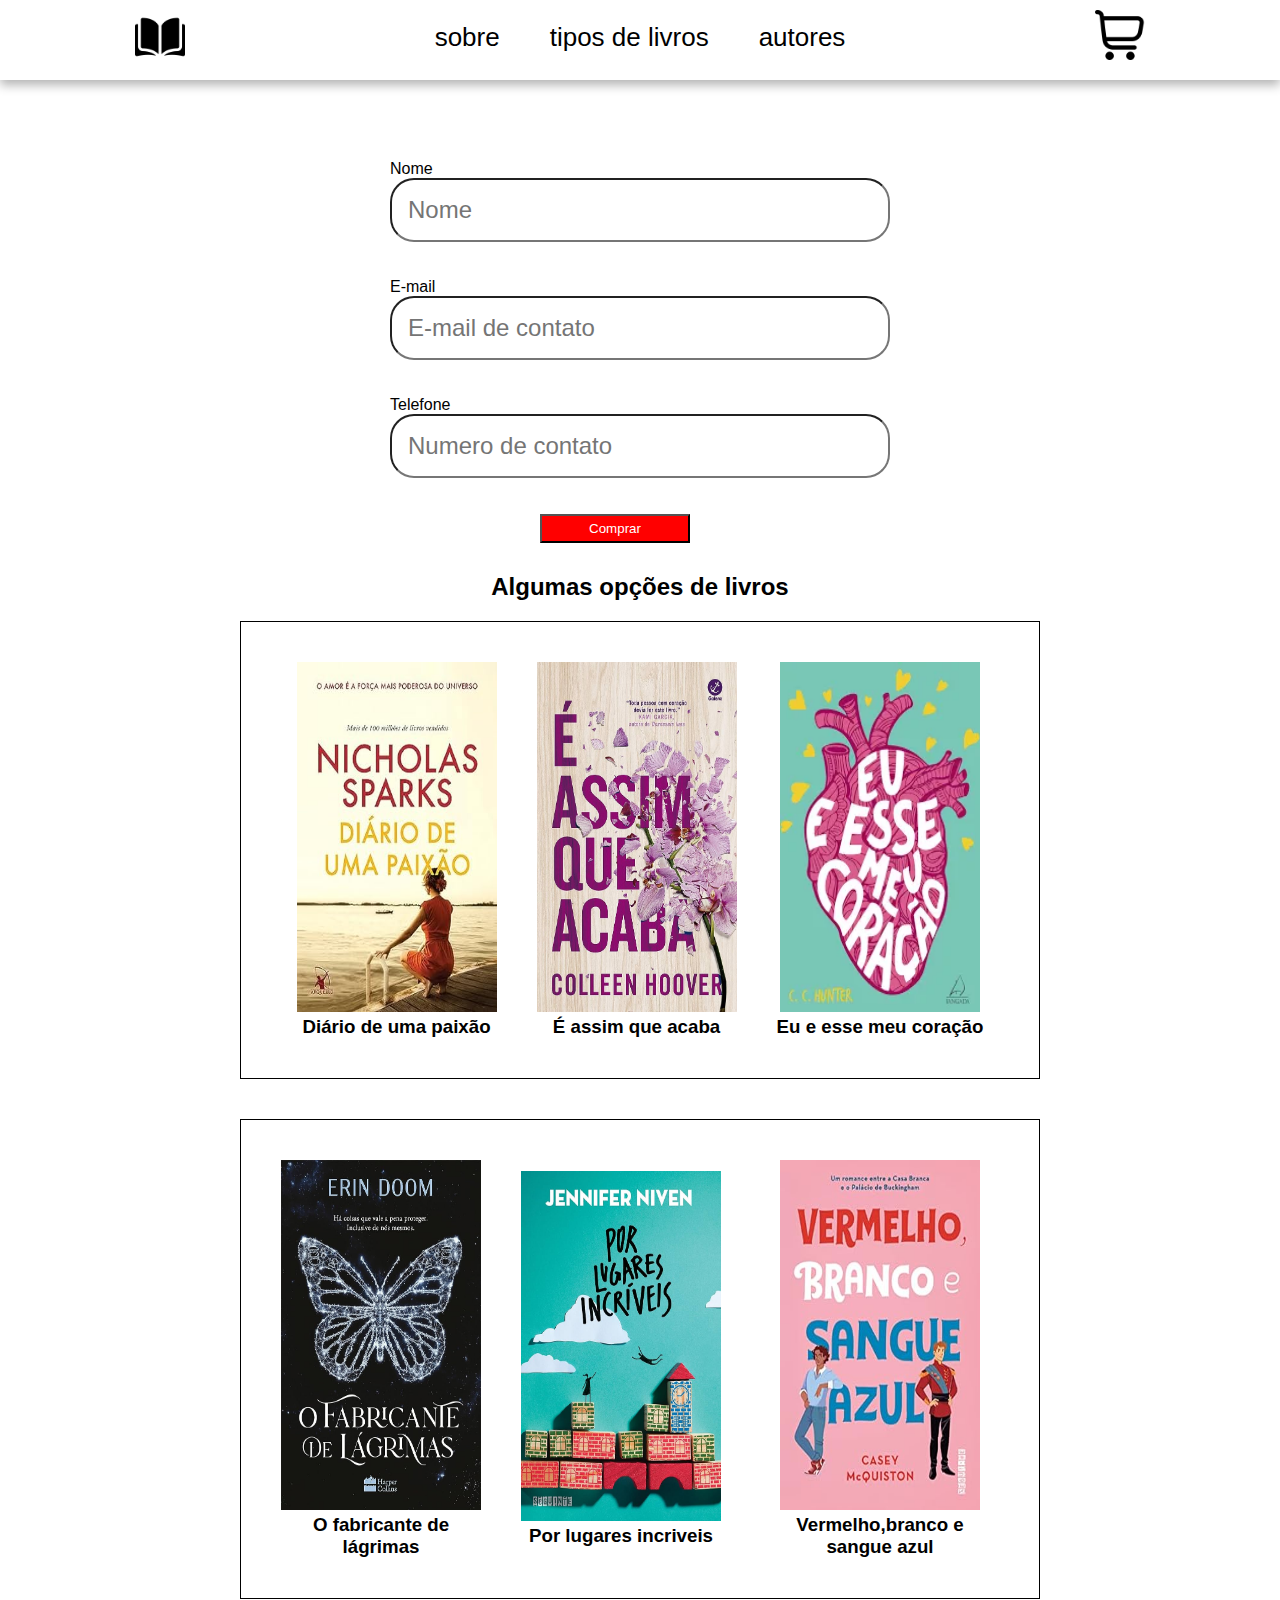
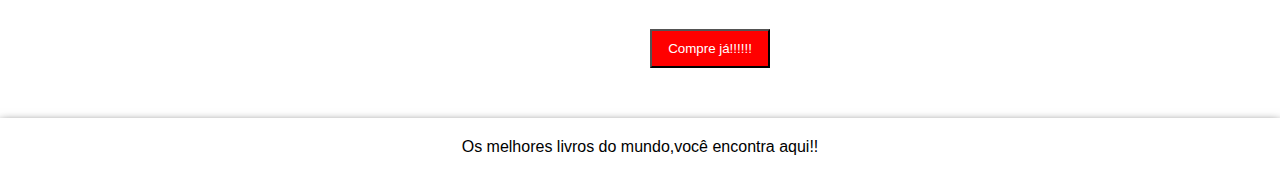
<file: index.html>
<!DOCTYPE html>
<html lang="pt-br">
<head>
    <meta charset="UTF-8">
    <meta name="viewport" content="width=device-width, initial-scale=1.0">
    <title>Document</title>
    <link rel="stylesheet" href="css/style.css">
</head>
<body>
    <header>
        <nav>
            <img src="img/logo.png" alt="" style="height: 50px;width: 50px;">

            <ul>
               <a href="#">
                <li>sobre</li>
               </a><a href="#">
                <li>tipos de livros</li>
               </a><a href="#">
                <li>autores</li>
               </a>
            </ul>
            <a href="carrinho.html"><img src="img/carrinho-de-compras.png" alt="" style="width: 50px;height: 50px;"></a>
        </nav>
    </header>
    <main>
            <form >
                <div>
                    <label for="nome">Nome</label> <br> 
                    <input type="text" name="nome" placeholder="Nome" required>
                </div>

                <div>
                    <label for="email">E-mail</label> <br>
                    <input type="email" name="email" placeholder="E-mail de contato" required>
                </div>

                <div>
                    <label for="telefone">Telefone</label> <br>
                    <input type="number" name="telefone" placeholder="Numero de contato" required>
                </div>

                <div>
                        <button type="submit" id="botao"> <a href="carrinho.html" id="zz">Comprar</a></button>
                </div>
            </form>
            <h2>Algumas opções de livros</h2>
                <section>
                  
                        <article>
                            <img src="img/diariodeumapaixao.jpg" alt="" id="heartstopper">
                            <h3>Diário de uma paixão</h3>
                        
                        </article>
                        <article>
                            <img src="img/eassimqueacaba.jpg" alt="" id="divertidamente">
                            <h3>É assim que acaba</h3>
                        
                        </article>
                        <article>
                            <img src="img/eueessemeucoracao.webp" alt="" id="eueessemeucoracao">
                            <h3>Eu e esse meu coração</h3>
                        
                        </article>
                   
               
                        
                    </section>
                    
                    <section>
                        
                            <article>
                                <img src="img/fabricante.jpg" alt="" id="fabricante">
                                <h3>O fabricante de lágrimas</h3>
                            </article>
                            
                        
                     
                      
                            <article>
                                <img src="img/porlugaresincriveis.jpg" alt="" id="fabricante">
                                <br>
                                <h3>Por lugares incriveis</h3>
                            </article>
                        
                      
                            <article>
                                <img src="img/vbsa.jpg" alt="" id="fabricante">
                                <h3>Vermelho,branco e sangue azul</h3>
                            </article>
                        
                     
                    </section>
                    
                   
                <button id="botao2"><a href="carrinho.html" id="compra" >Compre já!!!!!!</a></button>
        </main>

        <footer>
            <p>Os melhores livros do mundo,você encontra aqui!!</p>
        </footer>

      
</body>
</html>
</file>
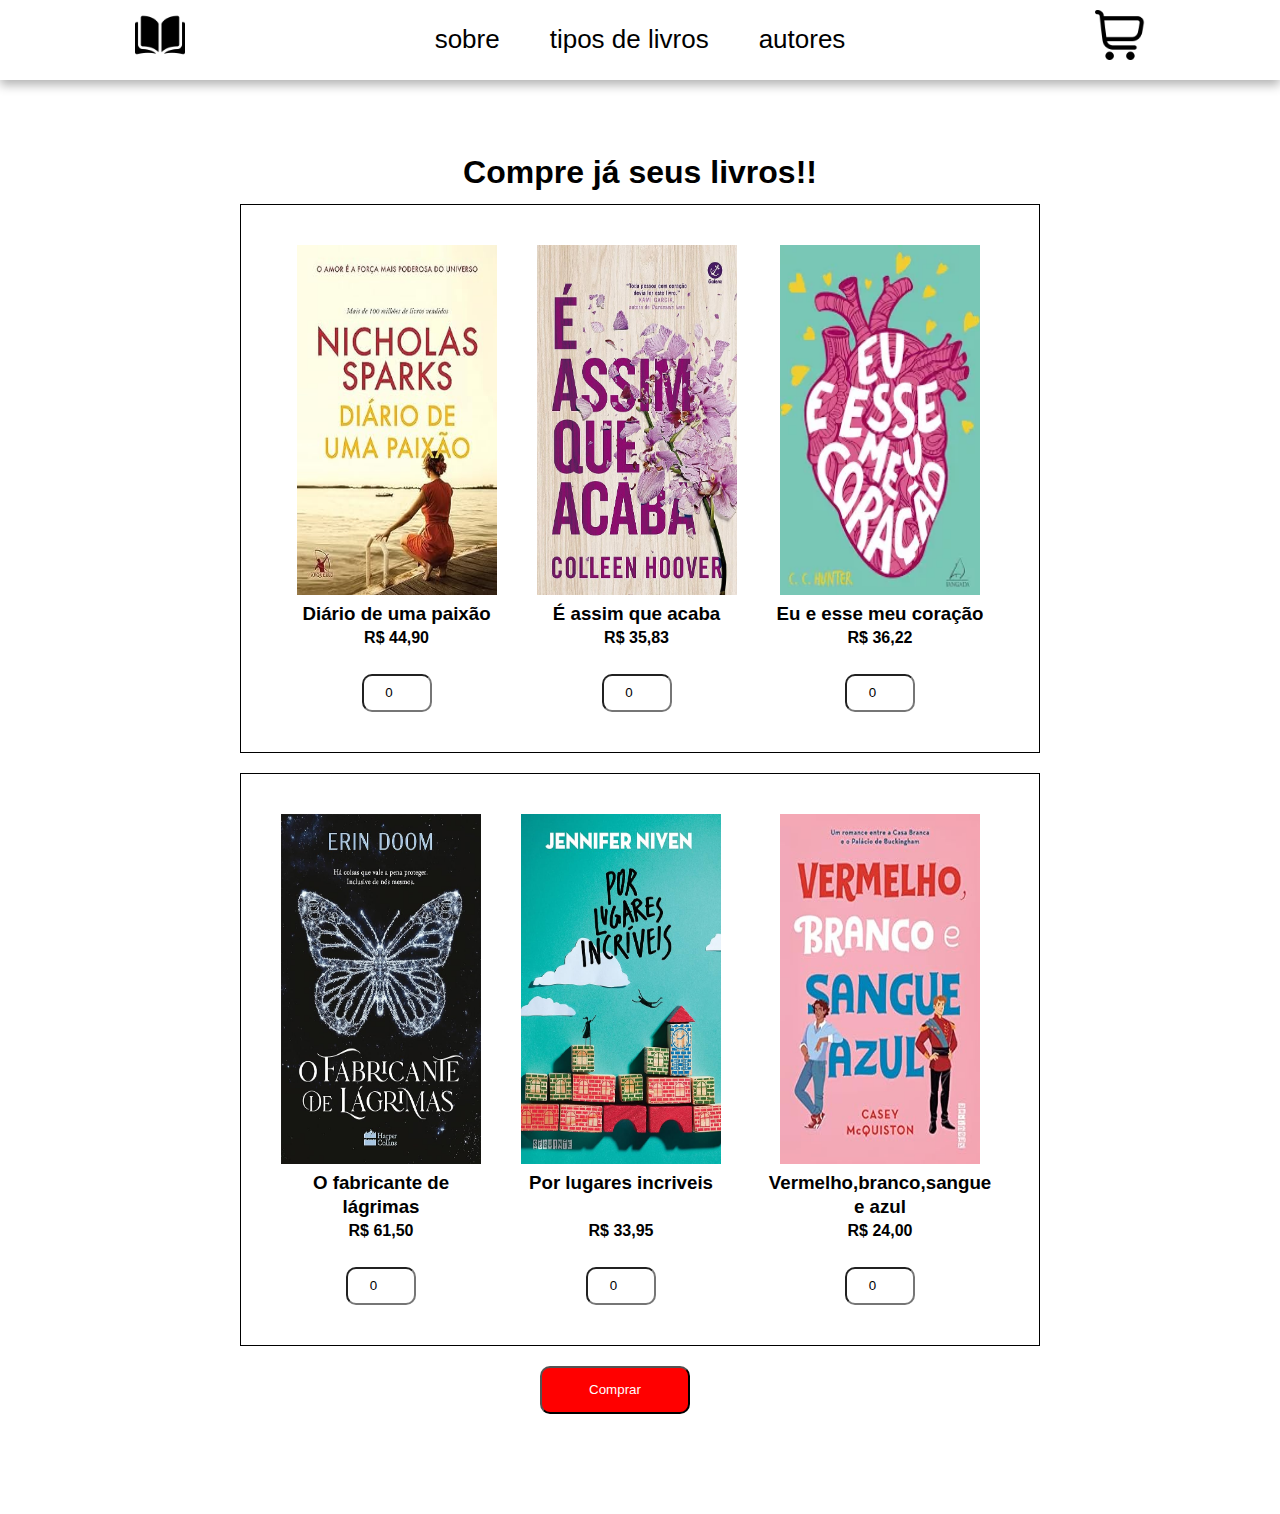
<file: carrinho.html>
<!DOCTYPE html>
<html lang="en">
<head>
    <meta charset="UTF-8">
    <meta name="viewport" content="width=device-width, initial-scale=1.0">
    <title>Document</title>
    <link rel="stylesheet" href="css/carrinho.css">
</head>
<body>
    <header>
        <nav>
            <a href="index.html"><img src="img/logo.png" alt="" style="height: 50px;width: 50px;"></a>

            <ul id="cabecalho">
               <a href="#">
                <li>sobre</li>
               </a><a href="#">
                <li>tipos de livros</li>
               </a><a href="#">
                <li>autores</li>
               </a>
            </ul>
            <a href="carrinho.html"><img src="img/carrinho-de-compras.png" alt="" style="width: 50px;height: 50px;"></a>
        </nav>
    </header>
    <main>
        <h1>Compre já seus livros!!</h1>
        <form action="" method="get" onsubmit="event.preventDefault();livro()">
            <section>
                  <article>
                    <img src="img/diariodeumapaixao.jpg" alt="" id="heartstopper">
                    <h3>Diário de uma paixão</h3>
                    <h4>R$ 44,90</h4>
                    <br>
                    <input type="number" name="livro1" id="livro1" min="0" value="0" >
                
                </article>
                <article>
                    <img src="img/eassimqueacaba.jpg" alt="" id="divertidamente">
                    <h3>É assim que acaba</h3>
                    <h4>R$ 35,83</h4>
                    <br>
                    <input type="number" name="livro2" id="livro2" min="0" value="0" >
                
                </article>
                <article>
                    <img src="img/eueessemeucoracao.webp" alt="" id="eueessemeucoracao">
                    <h3>Eu e esse meu coração</h3>
                    <h4>R$ 36,22</h4>
                    <br>
                    <input type="number" name="livro3" id="livro3" min="0" value="0" >
                </article>
        
            </section>
            <section>
                    <article>
                        <img src="img/fabricante.jpg" alt="" id="fabricante">
                        <h3>O fabricante de lágrimas</h3>
                        <h4>R$ 61,50</h4>
                        <br>
                        <input type="number" name="livro4" id="livro4" min="0" value="0" >
                    
                    </article>
                    <article>
                        <img src="img/porlugaresincriveis.jpg" alt="" id="fabricante">
                        <h3>Por lugares incriveis</h3>
                        <br>
                        <h4>R$ 33,95</h4>
                        <br>
                        <input type="number" name="livro5" id="livro5" min="0" value="0" >
                    
                    </article>
            <article>
                        <img src="img/vbsa.jpg" alt="" id="fabricante">
                        <h3>Vermelho,branco,sangue e azul</h3>
                        <h4>R$ 24,00</h4>
                        <br>
                        <input type="number" name="livro6" id="livro6" min="0" value="0" >
            </article>
            </section>
        
            <input type="submit" value="Comprar" id="finalizar">
           
        </form>
    </main>
    <aside id="resultado">
        <h2>Preço final</h2>
        <hr>
        <ul id="livros">

        </ul>
        <hr>
        <p id="resposta">

        </p>

    </aside>
    <script src="js/script.js"></script>
</body>
</html>
</file>
<file: css/style.css>
body{
    font-family: Arial, Helvetica, sans-serif;
}
a{
    text-decoration: none;
    color: #000;
}
*{
    margin: 0;
    padding: 0;
    box-sizing: border-box;
}

main {
    width: 100%;
    display: flex;
    flex-wrap: wrap;
    flex-direction: column;
    background-color:rgba(255, 255, 255, 0.273);
    /* border-radius: 3em;
    padding: 5em;
    padding-top: 5em;
    margin: auto; */
}
header{
    width: 100%;
    box-shadow: 0px 5px 10px rgba(0, 0, 0, 0.3);
    height: 80px;
   align-items: center;
   margin-bottom: 80px;
}
ul{
    font-size: 26px;    
    display: flex;
    gap: 50px;
    list-style: none;

}
nav{
    display: flex;
    justify-content: space-around;
    align-items: center;
    padding: 10px;
}
input, select{
    padding: 1rem;
    border-radius: 1em;
    width:500px;
    margin-bottom: 1.5em;
    font-size: 1.5em;
}

label{
    font-size: 1em;
}

input[type='radio'], input[type='checkbox']{
    width:60px;
    font-size:20px;
    height: 20px;
}

section{
    text-align: center;
    margin: 20px auto;
    padding: 20px;
    width: 800px;
    display: flex;
    justify-content: center;
    align-items: center;
    border: solid black 1px;
}

article {
    margin: 20px;
}

img{
    height:350px ;
    width: 200px;
}

h2{
    text-align: center;
}
form{
    margin: auto;
}
#compra{
    color: white;
    text-align: center;
}
#zz{
    color: white;
}
footer{
    margin-top: 50px;
    padding: 20px;
    box-shadow: 0px 5px 10px rgb(0, 0, 0);
    text-align: center;
}

#botao{
    background-color: red;
   
    margin-left: 150px;
    padding: 5px;
    margin-bottom: 30px;
    width: 150px;
}

#botao2{
    background-color: red;
    margin-top: 10px;
    margin-left: 650px;
    width: 120px;
    padding: 10px;
}
</file>
<file: css/carrinho.css>
body{
    font-family: Arial, Helvetica, sans-serif;
}
a{
    text-decoration: none;
    color: #000;
}
*{
    margin: 0;
    padding: 0;
    box-sizing: border-box;
    line-height: 1.5rem;
}

main {
    width: 100%;
    display: flex;
    flex-wrap: wrap;
    flex-direction: column;
    background-color:rgba(255, 255, 255, 0.273);
    /* border-radius: 3em;
    padding: 5em;
    padding-top: 5em;
    margin: auto; */
}
header{
    width: 100%;
    box-shadow: 0px 5px 10px rgba(0, 0, 0, 0.3);
    height: 80px;
   align-items: center;
   margin-bottom: 80px;
}
#cabecalho{
    font-size: 26px;    
    display: flex;
    gap: 50px;
    list-style: none;

}
nav{
    display: flex;
    justify-content: space-around;
    align-items: center;
    padding: 10px;
}

label{
    font-size: 1em;
}


section{
    text-align: center;
    margin: 20px auto;
    padding: 20px;
    width: 800px;
    display: flex;
    justify-content: center;
    align-items: center;
    border: solid black 1px;
}

article {
    margin: 20px;
}

img{
    height:350px ;
    width: 200px;
}

h2{
    padding: 15px;
    text-align: center;
}
form{
    margin: auto;
}
#compra{
    text-align: center;
}

footer{
    margin-top: 20px;
    padding: 20px;
    box-shadow: 0px 5px 10px rgb(0, 0, 0);
    text-align: center;
}
input{
    text-align: center;
    padding: 5px;
    margin: 0 auto; /* adição de margem automática */
    min-width:70px;
    border-radius: 10px;
    max-width: 40px; /* valor de exemplo */
}
h1{
    text-align: center;
}

aside{
    text-align: center;
    height: 100px;
}

#cor{
    color: red;
}

#finalizar{
    background-color: red;
    color: white;
   min-width: 150px;
    border-radius: 10px;
    padding: 10px;
    margin-left: 300px;
}
#livros{
    list-style: none;
    display: flex;
    flex-direction: column;
}
</file>
